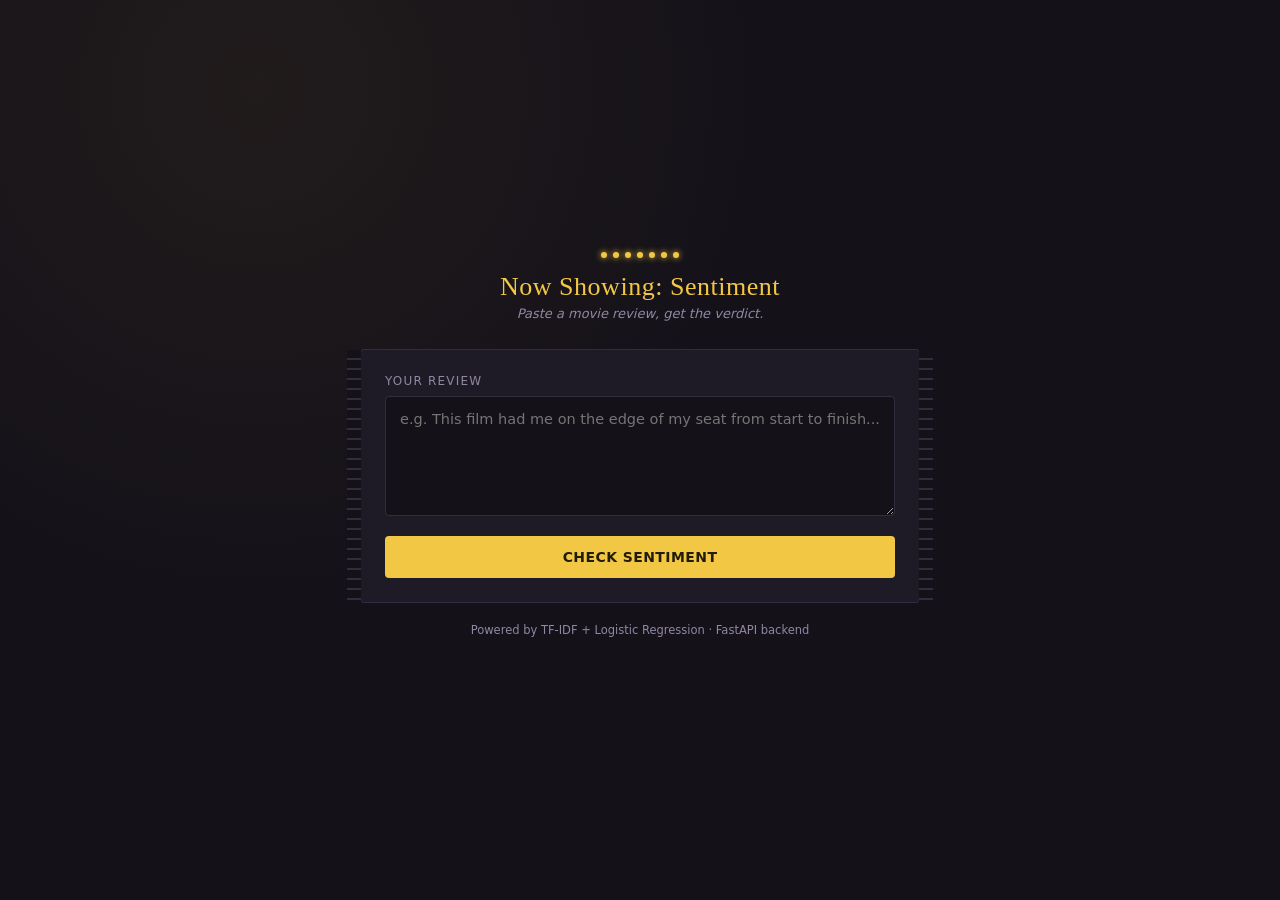
<file: static/index.html>
<!DOCTYPE html>
<html lang="en">
<head>
<meta charset="UTF-8">
<meta name="viewport" content="width=device-width, initial-scale=1.0">
<title>Review Sentiment Check</title>
<link rel="stylesheet" href="style.css">
</head>
<body>
  <div class="stage">
    <div class="marquee">
      <div class="bulbs">
        <div class="bulb"></div><div class="bulb"></div><div class="bulb"></div>
        <div class="bulb"></div><div class="bulb"></div><div class="bulb"></div>
        <div class="bulb"></div>
      </div>
      <h1>Now Showing: Sentiment</h1>
      <p class="subtitle">Paste a movie review, get the verdict.</p>
    </div>

    <div class="panel">
      <label for="reviewInput">Your Review</label>
      <textarea id="reviewInput" placeholder="e.g. This film had me on the edge of my seat from start to finish..."></textarea>
      <button id="checkBtn" onclick="checkSentiment()">Check Sentiment</button>

      <div id="error"></div>

      <div id="result">
        <div class="verdict" id="verdictBox">
          <div class="verdict-icon" id="verdictIcon">🎬</div>
          <div class="verdict-text" style="flex:1">
            <div class="label">Verdict</div>
            <div class="value" id="verdictValue">—</div>
            <div class="confidence-bar"><div class="confidence-fill" id="confidenceFill" style="width:0%"></div></div>
            <div class="confidence-label" id="confidenceLabel"></div>
          </div>
        </div>
      </div>
    </div>

    <p class="footer-tag">Powered by TF-IDF + Logistic Regression · FastAPI backend</p>
  </div>

<script src="script.js"></script>
</body>
</html>
</file>
<file: static/style.css>
:root{
  --bg:#141119;
  --panel:#1e1a26;
  --border:#332c3f;
  --text:#f0ecf5;
  --muted:#9187a3;
  --marquee:#f2c744;
  --pos:#5fd68a;
  --neg:#e8607a;
}
*{box-sizing:border-box;}
body{
  margin:0;
  min-height:100vh;
  background:
    radial-gradient(circle at 20% 10%, rgba(242,199,68,.06), transparent 40%),
    var(--bg);
  color:var(--text);
  font-family:'Georgia',serif;
  display:flex;
  align-items:center;
  justify-content:center;
  padding:24px 16px;
}
.stage{
  width:100%;
  max-width:560px;
}
.marquee{
  text-align:center;
  margin-bottom:6px;
}
.marquee .bulbs{
  display:flex;
  justify-content:center;
  gap:6px;
  margin-bottom:14px;
}
.bulb{
  width:6px;height:6px;border-radius:50%;
  background:var(--marquee);
  box-shadow:0 0 6px var(--marquee);
}
h1{
  font-size:26px;
  text-align:center;
  margin:0 0 4px;
  letter-spacing:.02em;
  color:var(--marquee);
  font-weight:400;
}
.subtitle{
  text-align:center;
  color:var(--muted);
  font-size:13px;
  font-family:system-ui,sans-serif;
  margin:0 0 28px;
  font-style:italic;
}
.panel{
  background:var(--panel);
  border:1px solid var(--border);
  border-radius:4px;
  padding:24px;
  position:relative;
}
.panel::before, .panel::after{
  content:"";
  position:absolute;
  top:0; bottom:0;
  width:14px;
  background-image:repeating-linear-gradient(to bottom, var(--bg) 0 8px, var(--border) 8px 10px);
}
.panel::before{left:-14px;}
.panel::after{right:-14px;}

label{
  display:block;
  font-family:system-ui,sans-serif;
  font-size:12px;
  text-transform:uppercase;
  letter-spacing:.1em;
  color:var(--muted);
  margin-bottom:8px;
}
textarea{
  width:100%;
  min-height:120px;
  background:var(--bg);
  border:1px solid var(--border);
  border-radius:4px;
  color:var(--text);
  font-family:system-ui,sans-serif;
  font-size:14.5px;
  line-height:1.5;
  padding:12px 14px;
  resize:vertical;
}
textarea:focus{
  outline:none;
  border-color:var(--marquee);
}
button{
  width:100%;
  margin-top:16px;
  padding:13px;
  background:var(--marquee);
  color:#221c0a;
  border:none;
  border-radius:4px;
  font-family:system-ui,sans-serif;
  font-weight:700;
  font-size:14px;
  letter-spacing:.03em;
  text-transform:uppercase;
  cursor:pointer;
  transition:filter .15s;
}
button:hover{filter:brightness(1.08);}
button:disabled{opacity:.5;cursor:not-allowed;}

#result{
  margin-top:22px;
  display:none;
}
.verdict{
  display:flex;
  align-items:center;
  gap:12px;
  padding:16px 18px;
  border-radius:4px;
  font-family:system-ui,sans-serif;
}
.verdict.positive{background:rgba(95,214,138,.12);border:1px solid rgba(95,214,138,.4);}
.verdict.negative{background:rgba(232,96,122,.12);border:1px solid rgba(232,96,122,.4);}
.verdict-icon{font-size:26px;}
.verdict-text .label{
  font-size:11px;text-transform:uppercase;letter-spacing:.1em;color:var(--muted);
}
.verdict-text .value{
  font-size:19px;font-weight:700;margin-top:2px;
}
.positive .value{color:var(--pos);}
.negative .value{color:var(--neg);}
.confidence-bar{
  margin-top:10px;
  height:5px;
  background:var(--bg);
  border-radius:3px;
  overflow:hidden;
}
.confidence-fill{
  height:100%;
  transition:width .4s ease;
}
.positive .confidence-fill{background:var(--pos);}
.negative .confidence-fill{background:var(--neg);}
.confidence-label{
  font-family:system-ui,sans-serif;
  font-size:11.5px;
  color:var(--muted);
  margin-top:6px;
}

#error{
  margin-top:16px;
  padding:12px 14px;
  background:rgba(232,96,122,.1);
  border:1px solid rgba(232,96,122,.35);
  border-radius:4px;
  color:var(--neg);
  font-family:system-ui,sans-serif;
  font-size:13px;
  display:none;
}

.footer-tag{
  text-align:center;
  margin-top:20px;
  font-family:system-ui,sans-serif;
  font-size:11.5px;
  color:var(--muted);
}
</file>
